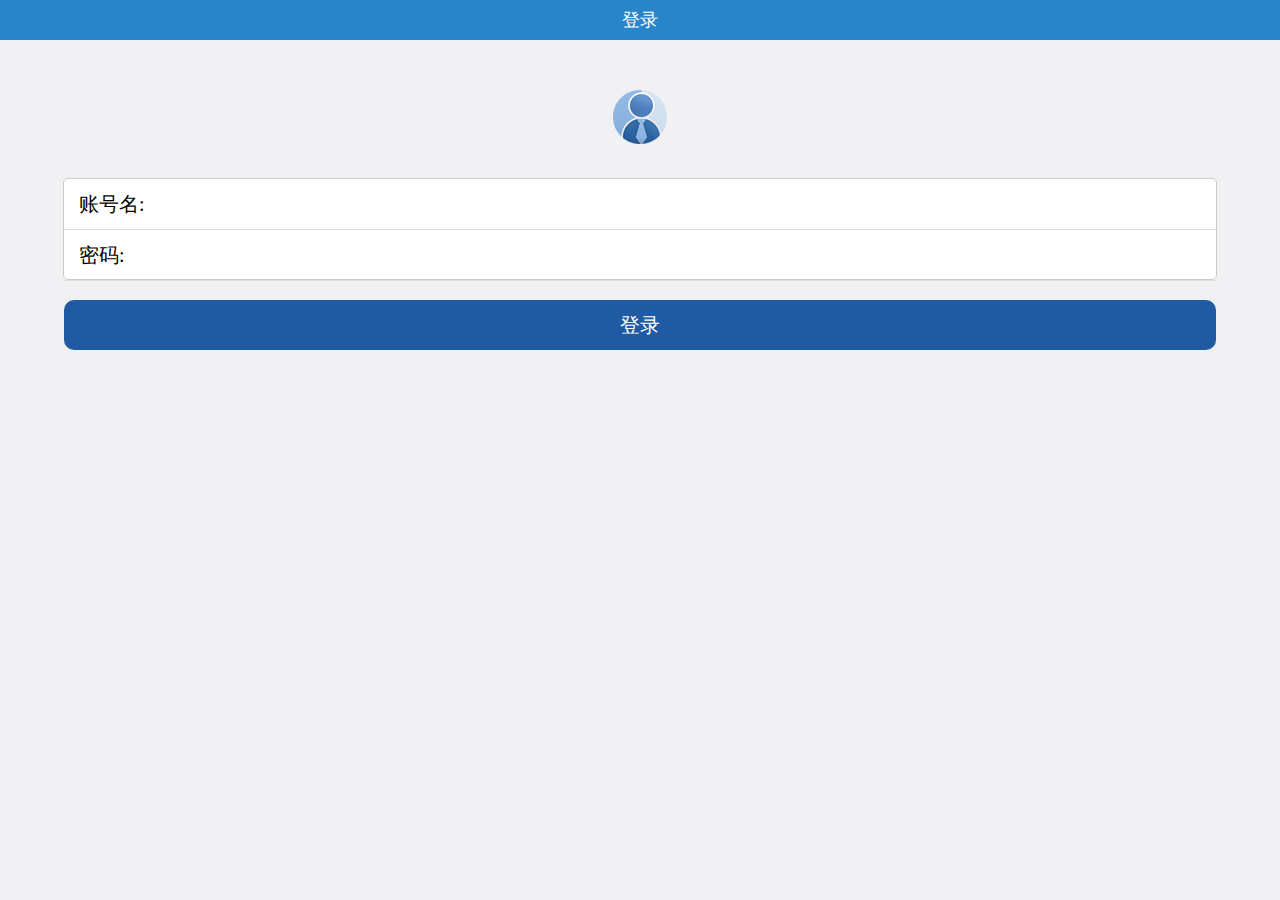
<file: index.html>
<!DOCTYPE html>
<html lang="en">
<head>
    <meta charset="UTF-8" name="viewport" content="width=device-width,initial-scale=1,user-scalable=no">
    <!--用来显示网头部的文字信息的标签-->
    <title>韩旭浩</title>
    <!--link标签用来链接外部资源的标签-->
    <link rel="short icon" href="Photo/icon.png">

    <link rel="stylesheet" href="ExternalStyle.css">

    <!--<script type="text/javascript" src="CommonClass.js"></script>-->

    <style>
        .L_second_div {
            text-align: center;
        }

        .L_head_img {
            margin-top: 50px;
        }

        .L_form_inner_div {
            width: 90%;
            margin: 0 auto;
            border: 1px solid #cccccc;
            border-radius: 5px;
            background: white;
            margin-top: 30px;
            height: 100px;

        }

        .L_form_inner_div div span {
            padding-left: 15px;
            font-size: 20px;
            line-height: 50px
        }

        .L_form_inner_div div {
            height: 50px;
            border-bottom: 1px solid #dddddd
        }

        .L_login_div {
            height: 50px;
            background: rgb(32, 90, 163);
            width: 90%;
            border-radius: 10px;
            margin: 20px auto;
            text-align: center
        }

        .L_login_btn {
            line-height: 50px;
            height: 50px;
            color: white;
            font-size: 20px;
            width: 100%
        }

        input {
            outline: medium;
            background-color: transparent;
            border: 0
        }

    </style>
</head>
<body style="background: rgb(241, 241, 244)">

<!--h5里面新增的语义化标签,它没有特殊的意义,仅是用来增强程序的可读性-->
<header class="SDS_header">
    <!--用来显示少量的文字信息-->
    <span>登录</span>
</header>


<div class="L_second_div">
    <img class="L_head_img" src="Photo/head.png" alt="">
</div>

<form action="">
    <div class="L_form_div">
        <div class="L_form_inner_div">
            <div>
                <span>账号名:</span>
                <input id="L_account" type="text" name="account"><br>
            </div>
            <div>
                <span>密码:</span>
                <input id="L_pwd" type="password" name="password"><br>
            </div>
        </div>
    </div>
    <div>
        <div class="L_login_div">
            <input class="L_login_btn" type="button" value="登录" id="btn">
        </div>
    </div>

</form>


<script>



    // 获取登录按钮
    //var btn = document.querySelector("#btn");

    // 注册点击事件
    //btn.onclick = function () {
        //var userName = document.querySelector("#L_account").value;
        //var psw= document.querySelector("#L_pwd").value;
       // if (userName=="123"&&psw=="123456"){
            //location.href="SmallDropService.html";
        //}
       // else{
        //  alert("请检查")
        //}
   // }
    var btn = document.querySelector("#btn");

    btn.onclick = function (){
        var userName = encodeURIComponent(document.querySelector("#L_account").value);
        var psw= encodeURIComponent(document.querySelector("#L_pwd").value);
        //第一步：创造一个请求对象
        var xhr=new XMLHttpRequest();
        //第二步：建立与服务器的连接
        xhr.open('post','https://mockapi.eolinker.com/2ZhGVxjacb39010e6753bd9c02ee803e6e3bfeab6e8007c/login');
        //设置头信息，告诉服务器让数据以表单的形式传递出去
        xhr.setRequestHeader("content-type","application/x-www-form-urlencoded");
        var par="username="+userName+"&pwd="+psw;
        //第三步：向服务器发送请求
        xhr.send(par);
        //第四步：接受服务器返回的数据
        xhr.onreadystatechange=function () {
            if(xhr.readyState===4 && xhr.status===200){
                var responseData=JSON.parse(xhr.responseText);

                var str=responseData.data;
                if(str=="登录成功"){
                    location.href="SmallDropService.html";

                }
                else{
                        alert(responseData.data);
                }
            }
        }

    }







</script>


</body>
</html>
</file>
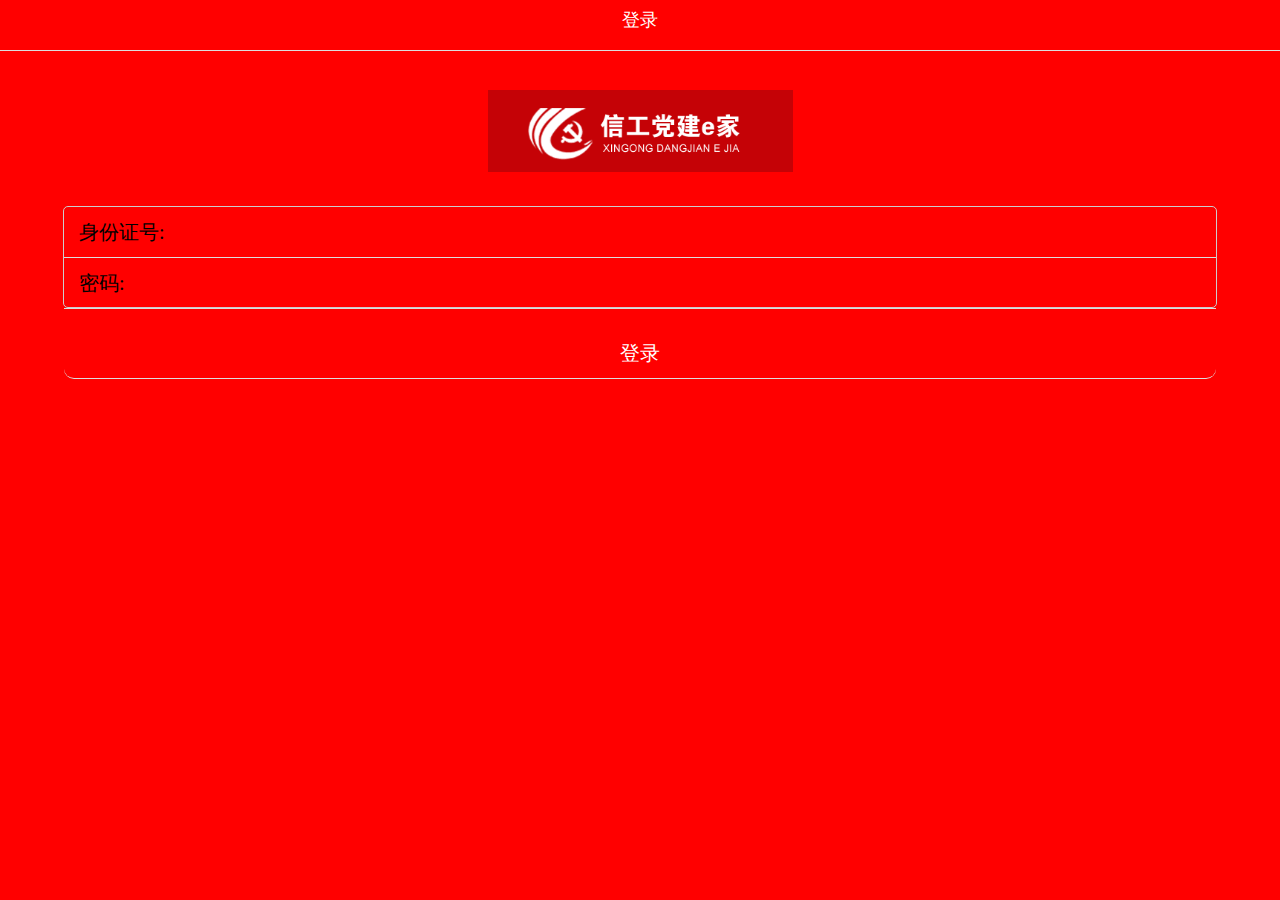
<file: abc.html>
<!DOCTYPE html>
<html lang="en">
<head>
    <meta charset="UTF-8" name="viewport" content="width=device-width, initial-scale=1.0, user-scalable=no">
    <title>韩旭浩</title>
    <!--link用来加载外部资源的标签-->
    <!--相对路径即项目中的路径、绝对路径即完整的路径-->
    <!--"shortcut icon"特指浏览器中地址栏左侧显示的图标，一般大小为16*16-->
    <link rel="shortcut icon" href="Photo/icon.png">
    <!--引入外部样式-->
    <link rel="stylesheet" href="ExternalStyle.css">
    <!--<script type="text/javascript" src="CommonClass.js"></script>-->

    <style>
        .L_second_div {
            text-align: center;
        }

        .L_head_img {
            margin-top: 50px;
        }

        .L_form_inner_div {
            width: 90%;
            margin: 0 auto;
            border: 1px solid #cccccc;
            border-radius: 5px;
            background: red;
            margin-top: 30px;
            height: 100px;

        }

        .L_form_inner_div div span {
            padding-left: 15px;
            font-size: 20px;
            line-height: 50px
        }

        .L_form_inner_div div {
            height: 50px;
            border-bottom: 1px solid #dddddd
        }

        .L_login_div {
            height: 50px;
            background: red;
            width: 90%;
            border-radius: 10px;
            margin: 20px auto;
            text-align: center;
            height: 50px;
            border-bottom: 1px solid #dddddd
        }

        .L_login_btn {
            line-height: 50px;
            height: 50px;
            color: white;
            font-size: 20px;
            width: 100%
        }

        input {
            outline: medium;
            background-color: transparent;
            border: 0
        }

        .SDS_header{
            background: red;
            height: 50px;
            border-bottom: 1px solid #dddddd
        }
        body{
            background: red;
        }

    </style>

</head>
<body>
<!--第一部分-->
<!--语义化标签,来增强代码的可读性-->
<header class="SDS_header">
    <span >登录</span>
</header>

<!--第二部分-->

<div class="L_second_div">
    <img class="L_head_img" src="Photo/a2.png" alt="">
</div>

<form action="">
    <div class="L_form_div">
        <div class="L_form_inner_div">
            <div>
                <span>身份证号:</span>
                <input id="L_account" type="text" name="account"><br>
            </div>
            <div>
                <span>密码:</span>
                <input id="L_pwd" type="text" name="password"><br>
            </div>
        </div>
    </div>
    <div>
        <div class="L_login_div">
            <input class="L_login_btn" type="button" value="登录" id="btn">
        </div>
    </div>

</form>




</body>
</html>
</file>
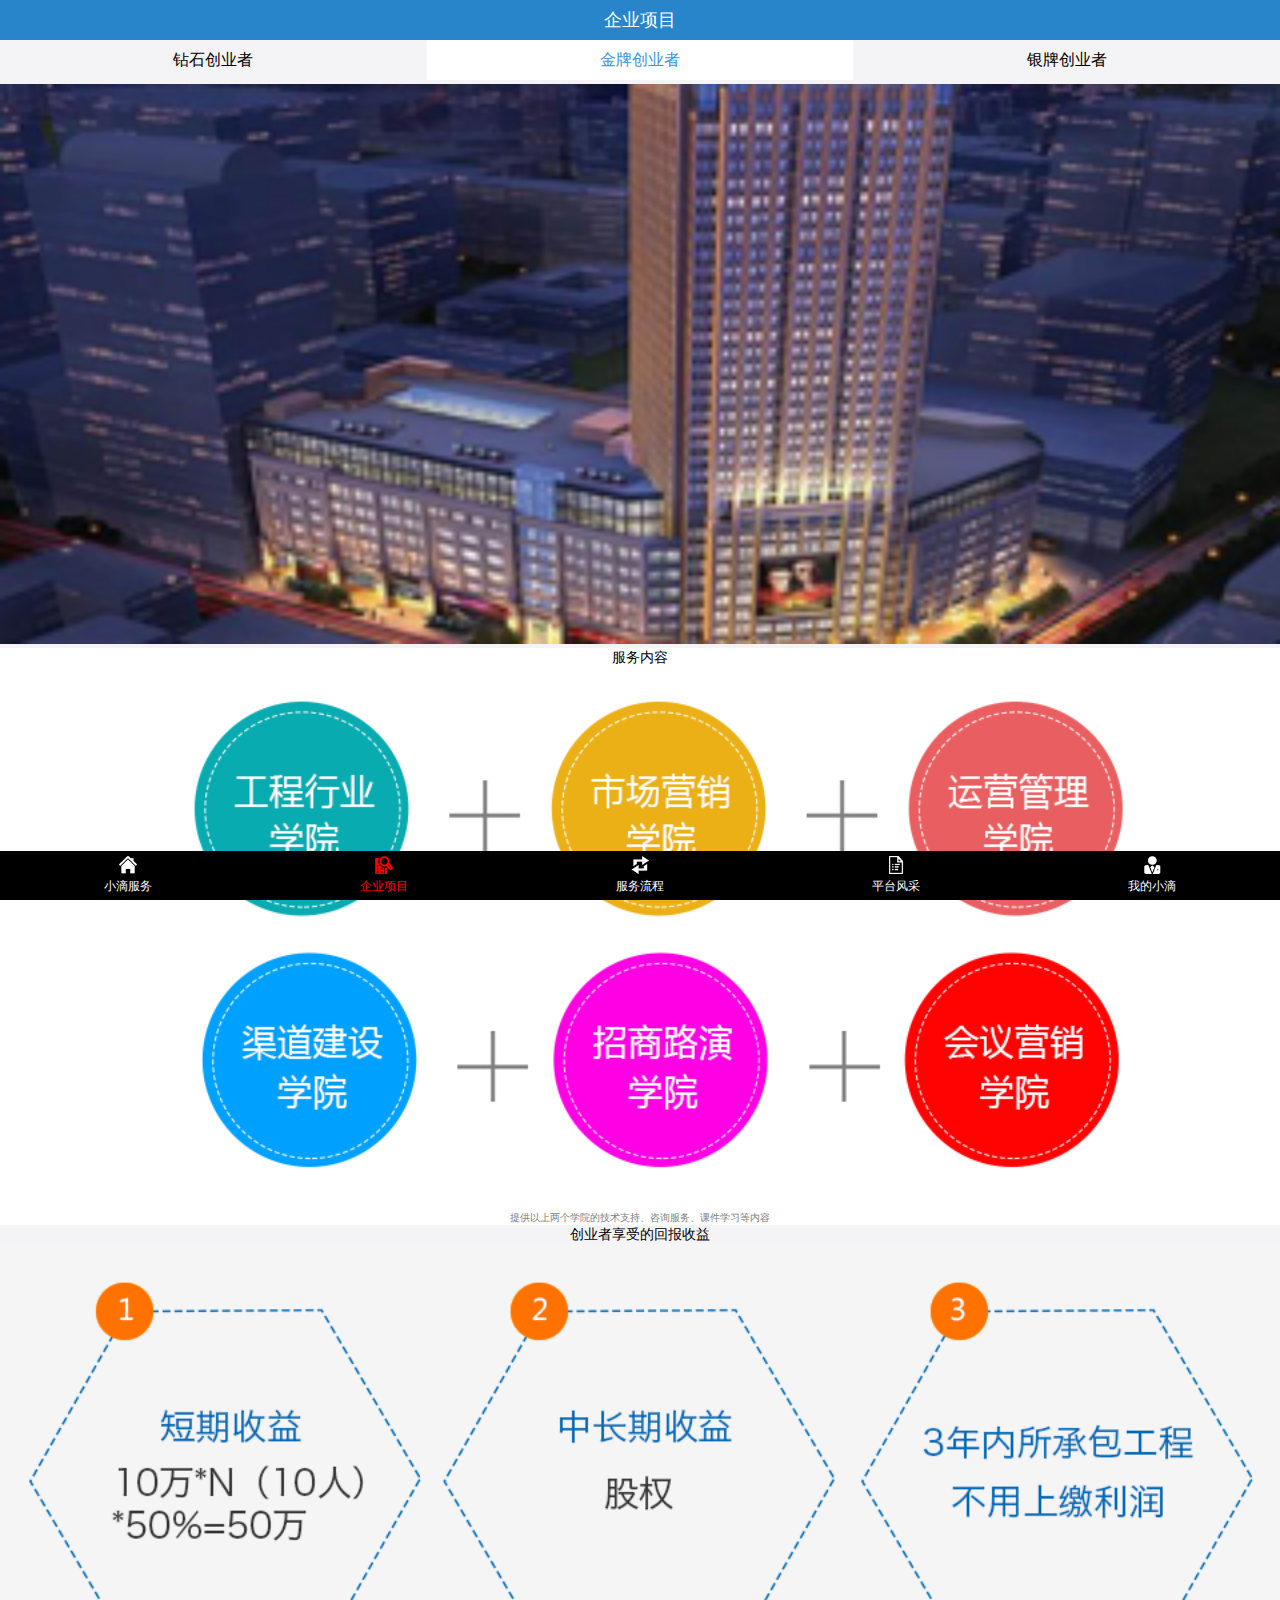
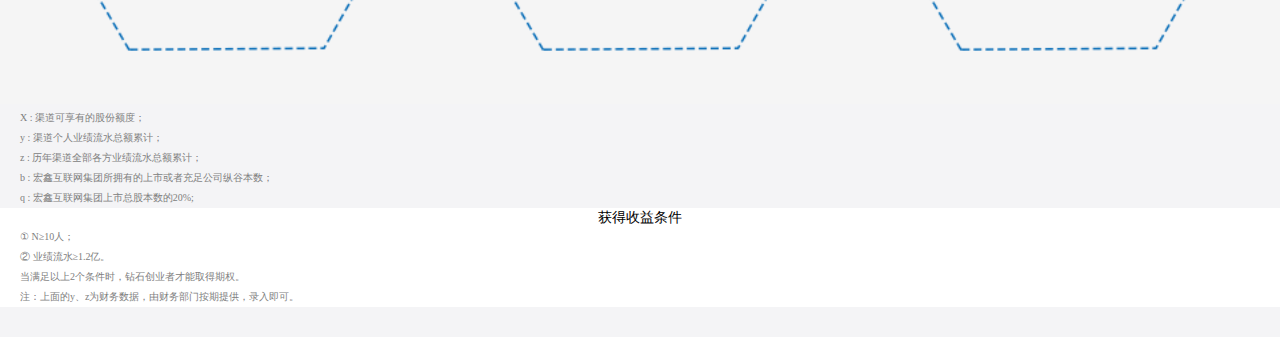
<file: BusinessProjectGold.html>
<!DOCTYPE html>
<html lang="en">
<head>
    <meta charset="UTF-8" name="viewport" content="width=device-width,initial-scale=1,user-scalable=no">
    <!--用来显示网头部的文字信息的标签-->
    <title>trying</title>
    <!--link标签用来链接外部资源的标签-->
    <link rel="short icon" href="Photo/icon.png">

    <link rel="stylesheet" href="ExternalStyle.css">

</head>
<body>

<!--h5里面新增的语义化标签,它没有特殊的意义,仅是用来增强程序的可读性-->
<header class="SDS_header">
    <span>企业项目</span>
</header>

<section class="BP_first_section">
    <a href="EnterpriseProject.html"> <span>钻石创业者</span> </a>
    <a style="background: white" href=""> <span style="color: rgb(63, 149, 211);">金牌创业者</span> </a>
    <a href="BusinessProjectSliver.html"> <span>银牌创业者</span> </a>
</section>

<section class="SDS_second_section">
    <img style="padding-top: 44px" src="Photo/banner21.png" alt="">
</section>

<div class="BP_external_div">
    <span class="BP_span">服务内容</span>
    <img class="BP_img" src="Photo/30w_1.png" alt="">
    <p class="BP_first_p">提供以上两个学院的技术支持、咨询服务、课件学习等内容</p>
</div>

<div class="BP_external_div_sec">
    <span class="BP_span">创业者享受的回报收益</span>
    <img class="BP_img" src="Photo/30w_2.png" alt="">
    <div class="BP_inner_div">
        <p>X : 渠道可享有的股份额度；</p>
        <p>y : 渠道个人业绩流水总额累计；</p>
        <p>z : 历年渠道全部各方业绩流水总额累计；</p>
        <p>b : 宏鑫互联网集团所拥有的上市或者充足公司纵谷本数；</p>
        <p>q : 宏鑫互联网集团上市总股本数的20%;</p>
    </div>
</div>

<div class="BP_external_div">
    <span class="BP_span">获得收益条件</span>
    <div class="BP_inner_div">
        <p>① N≥10人；</p>
        <p>② 业绩流水≥1.2亿。</p>
        <p>当满足以上2个条件时，钻石创业者才能取得期权。</p>
        <p>注：上面的y、z为财务数据，由财务部门按期提供，录入即可。</p>
    </div>
</div>


<!--h5里面新增的语义化标签,它没有特殊的意义,仅是用来增强程序的可读性-->
<footer>
    <a href="SmallDropService.html"> <img src="Photo/nav10.png" alt=""> <span>小滴服务</span> </a>
    <a href=""> <img src="Photo/nav21.png" alt=""> <span style="color: red">企业项目</span> </a>
    <a href="ServiceProcess.html"> <img src="Photo/nav30.png" alt=""> <span>服务流程</span> </a>
    <a href="PlatformStyle.html"> <img src="Photo/nav40.png" alt=""> <span>平台风采</span> </a>
    <a href="MySmallDrop.html"> <img src="Photo/nav50.png" alt=""> <span>我的小滴</span> </a>
</footer>

</body>
</html>
</file>
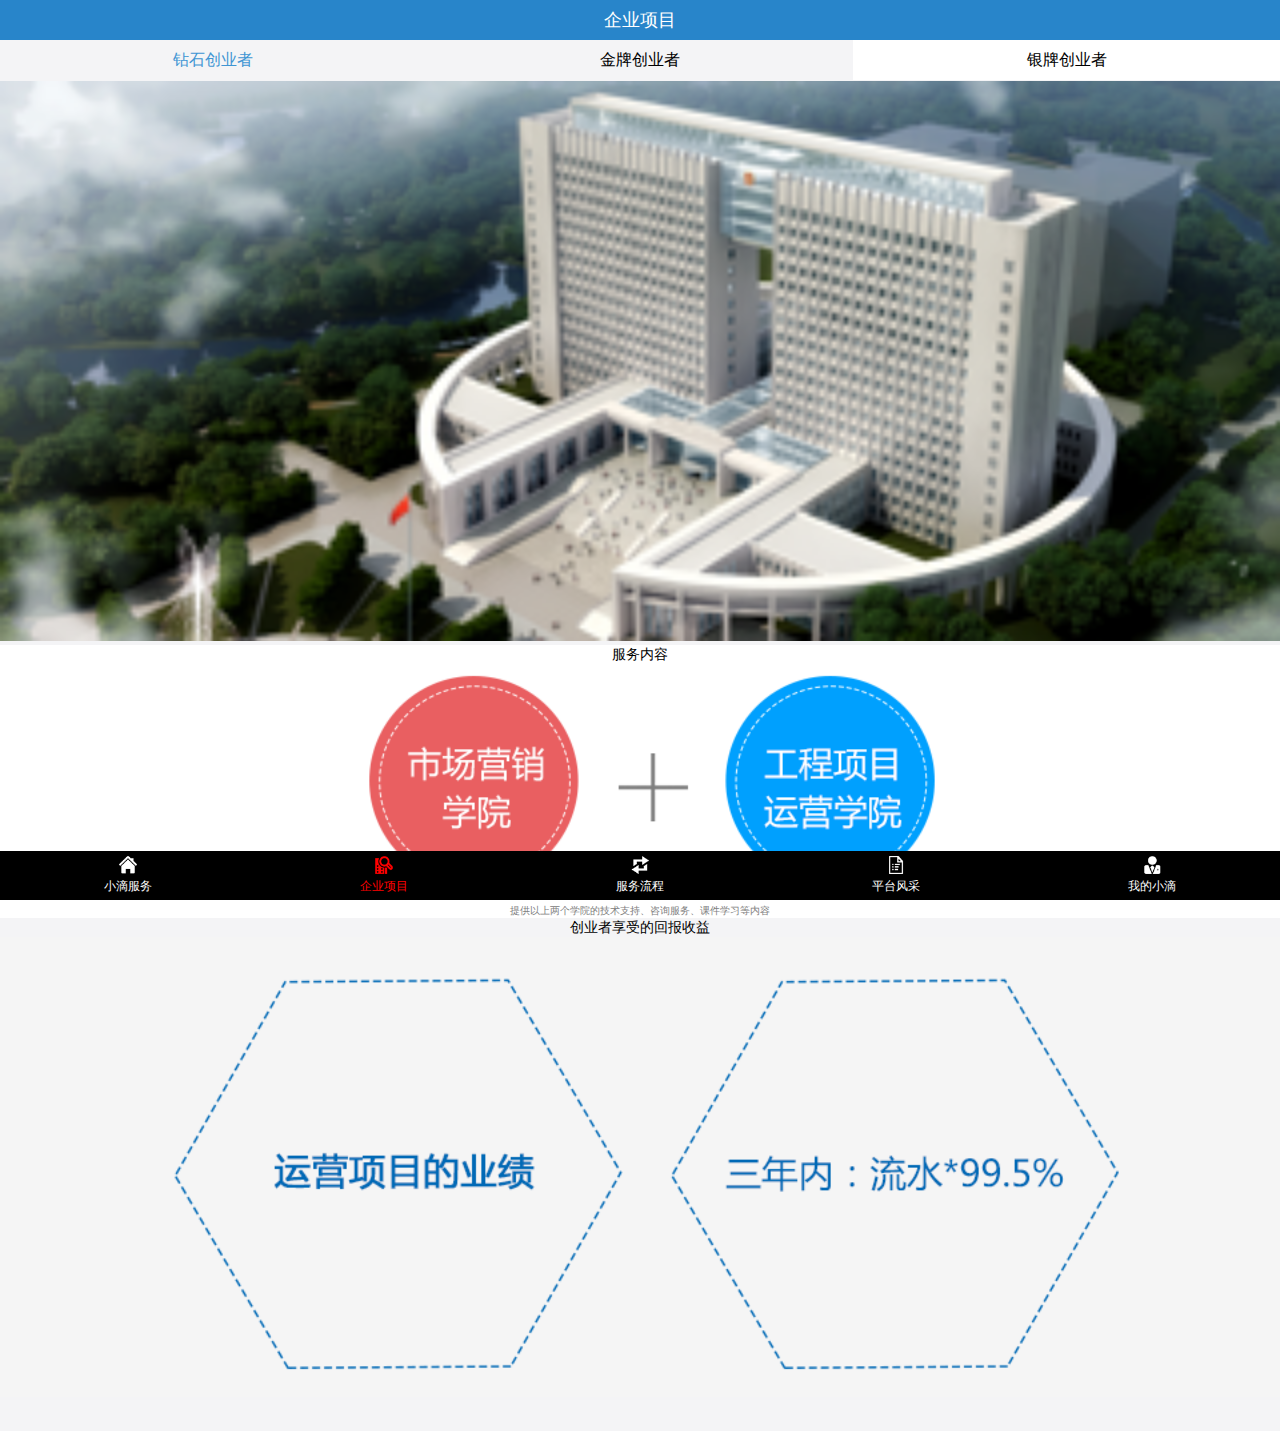
<file: BusinessProjectSliver.html>
<!DOCTYPE html>
<html lang="en">
<head>
    <meta charset="UTF-8" name="viewport" content="width=device-width,initial-scale=1,user-scalable=no">
    <!--用来显示网头部的文字信息的标签-->
    <title>trying</title>
    <!--link标签用来链接外部资源的标签-->
    <link rel="short icon" href="Photo/icon.png">

    <link rel="stylesheet" href="ExternalStyle.css">

</head>
<body>

<!--h5里面新增的语义化标签,它没有特殊的意义,仅是用来增强程序的可读性-->
<header class="SDS_header">
    <span>企业项目</span>
</header>

<section class="BP_first_section">
    <a href="EnterpriseProject.html"> <span style="color: rgb(63, 149, 211);">钻石创业者</span> </a>
    <a href="BusinessProjectGold.html"> <span>金牌创业者</span> </a>
    <a style="background: white" href=""> <span>银牌创业者</span> </a>
</section>

<section class="SDS_second_section">
    <img style="padding-top: 41px" src="Photo/banner2.png" alt="">
</section>

<div class="BP_external_div">
    <span class="BP_span">服务内容</span>
    <img class="BP_img" src="Photo/10w_1.png" alt="">
    <p class="BP_first_p">提供以上两个学院的技术支持、咨询服务、课件学习等内容</p>
</div>

<div class="BP_external_div_sec">
    <span class="BP_span">创业者享受的回报收益</span>
    <img class="BP_img" src="Photo/10w_2.png" alt="">
</div>




<!--h5里面新增的语义化标签,它没有特殊的意义,仅是用来增强程序的可读性-->
<footer>
    <a href="SmallDropService.html"> <img src="Photo/nav10.png" alt=""> <span>小滴服务</span> </a>
    <a href=""> <img src="Photo/nav21.png" alt=""> <span style="color: red">企业项目</span> </a>
    <a href="ServiceProcess.html"> <img src="Photo/nav30.png" alt=""> <span>服务流程</span> </a>
    <a href="PlatformStyle.html"> <img src="Photo/nav40.png" alt=""> <span>平台风采</span> </a>
    <a href="MySmallDrop.html"> <img src="Photo/nav50.png" alt=""> <span>我的小滴</span> </a>
</footer>

</body>
<html>
</file>
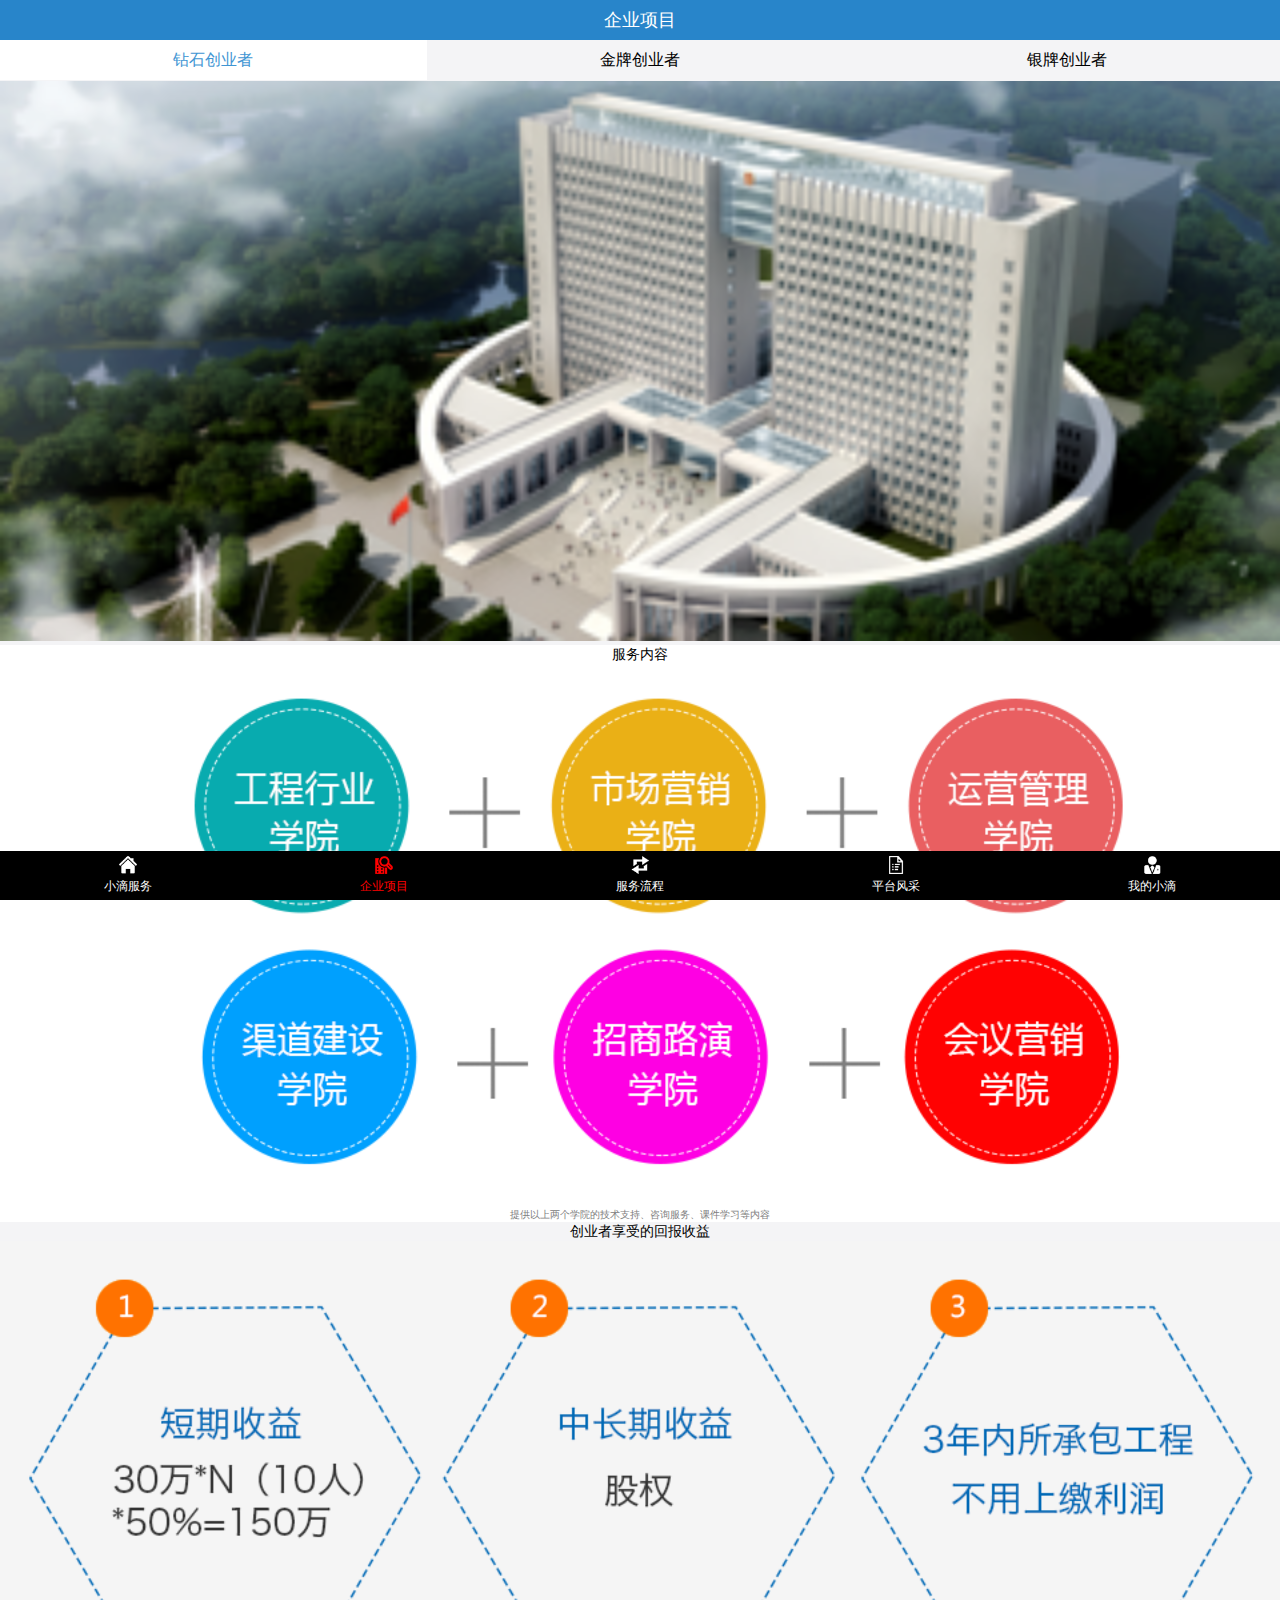
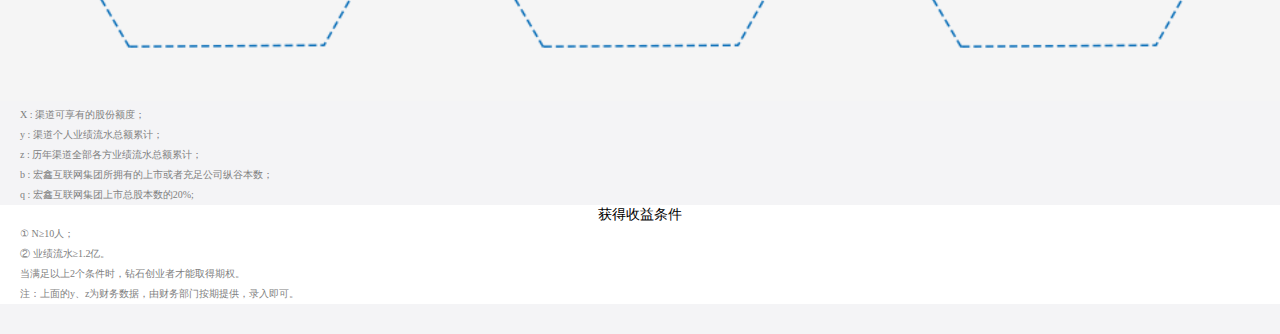
<file: EnterpriseProject.html>
<!DOCTYPE html>
<html lang="en">
<head>
    <meta charset="UTF-8" name="viewport" content="width=device-width, initial-scale=1.0, user-scalable=no">
    <title>trying</title>
    <!--link用来加载外部资源的标签-->
    <!--相对路径即项目中的路径、绝对路径即完整的路径-->
    <!--"shortcut icon"特指浏览器中地址栏左侧显示的图标，一般大小为16*16-->
    <link rel="shortcut icon" href="Photo/icon.png">
    <!--引入外部样式-->
    <link rel="stylesheet" href="ExternalStyle.css">
</head>
<body>
<!--第一部分-->
<!--语义化标签,来增强代码的可读性-->
<header class="SDS_header">
    <span>企业项目</span>
</header>

<!--第二、三部分-->
<section class="BP_first_section">
    <a style="background: white" href=""> <span style="color: rgb(63, 149, 211);">钻石创业者</span> </a>
    <a href="BusinessProjectGold.html"> <span>金牌创业者</span> </a>
    <a href="BusinessProjectSliver.html"> <span>银牌创业者</span> </a>
</section>

<section class="SDS_second_section">
    <img style="padding-top: 41px" src="Photo/banner2.png" alt="">
</section>

<div class="BP_external_div">
    <span class="BP_span">服务内容</span>
    <img class="BP_img" src="Photo/50w_1.png" alt="">
    <p class="BP_first_p">提供以上两个学院的技术支持、咨询服务、课件学习等内容</p>
</div>

<div class="BP_external_div_sec">
    <span class="BP_span">创业者享受的回报收益</span>
    <img class="BP_img" src="Photo/50w_2.png" alt="">
    <div class="BP_inner_div">
        <p>X : 渠道可享有的股份额度；</p>
        <p>y : 渠道个人业绩流水总额累计；</p>
        <p>z : 历年渠道全部各方业绩流水总额累计；</p>
        <p>b : 宏鑫互联网集团所拥有的上市或者充足公司纵谷本数；</p>
        <p>q : 宏鑫互联网集团上市总股本数的20%;</p>
    </div>
</div>

<div class="BP_external_div">
    <span class="BP_span">获得收益条件</span>
    <div class="BP_inner_div">
        <p>① N≥10人；</p>
        <p>② 业绩流水≥1.2亿。</p>
        <p>当满足以上2个条件时，钻石创业者才能取得期权。</p>
        <p>注：上面的y、z为财务数据，由财务部门按期提供，录入即可。</p>
    </div>
</div>

<!--第四部分-->
<footer>
    <a href="SmallDropService.html">
        <img src="Photo/nav10.png" alt="">
        <span >小滴服务</span>
    </a>
    <a href="">
        <img src="Photo/nav21.png" alt="">
        <span style="color: red">企业项目</span>
    </a>
    <a href="ServiceProcess.html">
        <img src="Photo/nav30.png" alt="">
        <span>服务流程</span>
    </a>
    <a href="PlatformStyle.html">
        <img src="Photo/nav40.png" alt="">
        <span>平台风采</span>
    </a>
    <a href="MySmallDrop.html">
        <img src="Photo/nav50.png" alt="">
        <span>我的小滴</span>
    </a>
</footer>



</body>
</html>
</file>
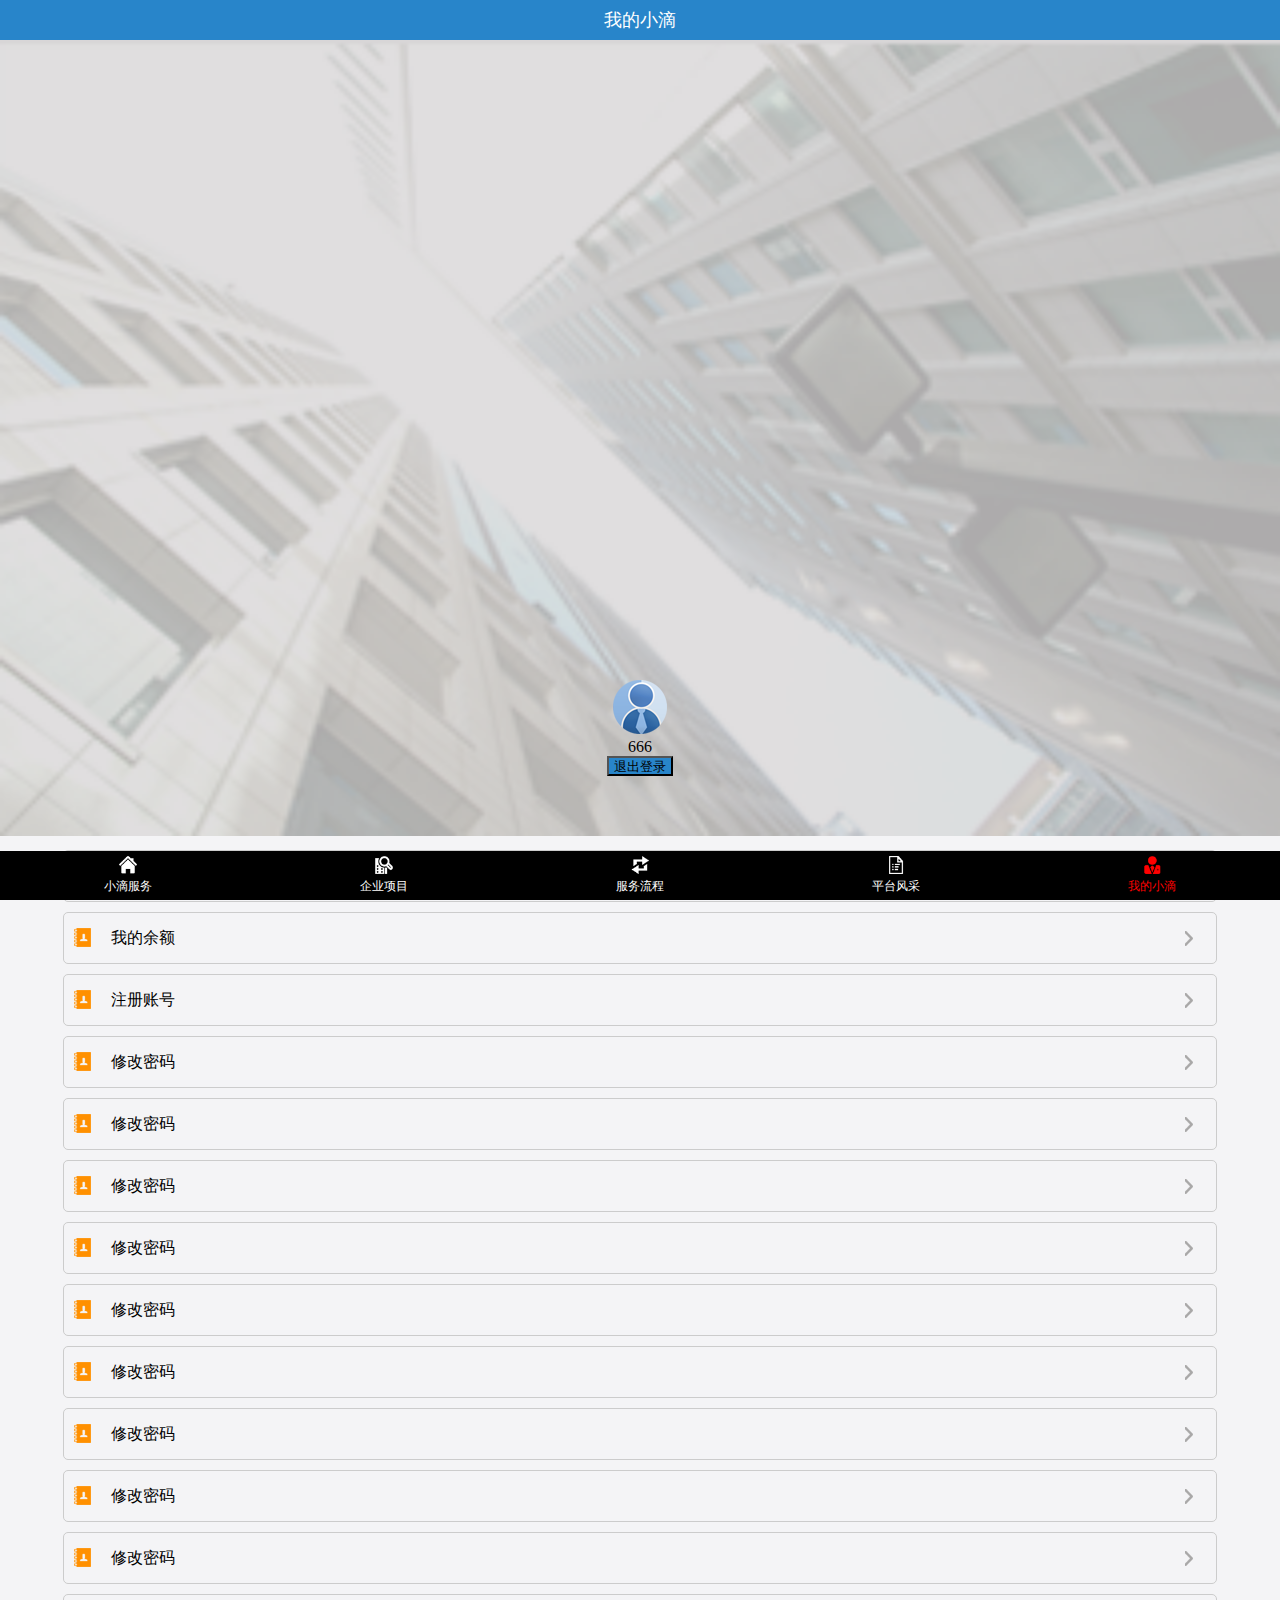
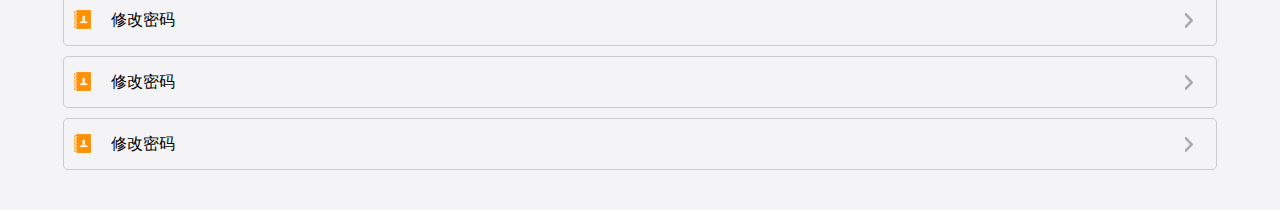
<file: MySmallDrop.html>
<!DOCTYPE html>
<html lang="en">
<head>
<meta charset="UTF-8" name="viewport" content="width=device-width, initial-scale=1.0, user-scalable=no">
<title>trying</title>
<!--link用来加载外部资源的标签-->
<!--相对路径即项目中的路径、绝对路径即完整的路径-->
<!--"shortcut icon"特指浏览器中地址栏左侧显示的图标，一般大小为16*16-->
<link rel="shortcut icon" href="Photo/icon.png">
<!--引入外部样式-->
<link rel="stylesheet" href="ExternalStyle.css">
    <style>
        .MSD_bg_img{
            width: 100%;
        }
        /*把外层div作为一个参照物，即position: relative*/
        .MSD_external_div{
            position: relative;
        }
        .MSD_inner_div{
            left:50% ;
            right: 50%;
            margin-left: -33px;
            margin-top: -160px;

            position:absolute ;
            width: 66px;
            height: 120px;

            text-align: center;
        }
        button{
            background: rgb(40,133,202);
            width: 66px;
            height: 20px;
        }
        .MSD_a_div{
            border: 1px solid #cccccc;
            width: 90%;
            height: 50px;
            margin: 10px auto;
            border-radius: 5px;
            line-height: 50px;
        }

        .MSD_left_img{
            float: left;
            margin-left: 10px;
            margin-top: 15px;
            margin-right: 20px;
        }
        .MSD_right_img{
            float:right;
            margin-left: 10px;
            margin-top: 18px;
            margin-right: 20px;
        }


    </style>
</head>

<body>
<!--第一部分-->
<!--语义化标签,来增强代码的可读性-->
<header class="SDS_header">
    <span>我的小滴</span>
</header>

<!--第二部分-->
<div class="MSD_external_div">
    <img class="MSD_bg_img" src="Photo/banner5.png" alt="加载失败，请检查">
    <div class="MSD_inner_div">
        <img class="MSD_head_img" src="Photo/head.png" alt="">
        <span>666</span>
        <button id="MD_btn">退出登录</button>

        <script>
            var btn = document.querySelector("#MD_btn");
            btn.onclick = function(){
                window.localStorage.removeItem("userName");
                location.href = "index.html";
            }
        </script>
    </div>
</div>

<!--第三部分-->
<div class="MSD_a_div">
    <img class="MSD_left_img" src="Photo/gr_1.png" alt="">
    <span>我的客户</span>
    <img class="MSD_right_img" src="Photo/jt.png" alt="">
</div>

<div class="MSD_a_div">
    <img class="MSD_left_img" src="Photo/gr_1.png" alt="">
    <span>我的余额</span>
    <img class="MSD_right_img" src="Photo/jt.png" alt="">
</div>

<div class="MSD_a_div">
    <img class="MSD_left_img" src="Photo/gr_1.png" alt="">
    <span>注册账号</span>
    <img class="MSD_right_img" src="Photo/jt.png" alt="">
</div>

<div class="MSD_a_div">
    <img class="MSD_left_img" src="Photo/gr_1.png" alt="">
    <span>修改密码</span>
    <img class="MSD_right_img" src="Photo/jt.png" alt="">
</div>

<div class="MSD_a_div">
    <img class="MSD_left_img" src="Photo/gr_1.png" alt="">
    <span>修改密码</span>
    <img class="MSD_right_img" src="Photo/jt.png" alt="">
</div>
<div class="MSD_a_div">
    <img class="MSD_left_img" src="Photo/gr_1.png" alt="">
    <span>修改密码</span>
    <img class="MSD_right_img" src="Photo/jt.png" alt="">
</div>
<div class="MSD_a_div">
    <img class="MSD_left_img" src="Photo/gr_1.png" alt="">
    <span>修改密码</span>
    <img class="MSD_right_img" src="Photo/jt.png" alt="">
</div>
<div class="MSD_a_div">
    <img class="MSD_left_img" src="Photo/gr_1.png" alt="">
    <span>修改密码</span>
    <img class="MSD_right_img" src="Photo/jt.png" alt="">
</div>
<div class="MSD_a_div">
    <img class="MSD_left_img" src="Photo/gr_1.png" alt="">
    <span>修改密码</span>
    <img class="MSD_right_img" src="Photo/jt.png" alt="">
</div>
<div class="MSD_a_div">
    <img class="MSD_left_img" src="Photo/gr_1.png" alt="">
    <span>修改密码</span>
    <img class="MSD_right_img" src="Photo/jt.png" alt="">
</div>
<div class="MSD_a_div">
    <img class="MSD_left_img" src="Photo/gr_1.png" alt="">
    <span>修改密码</span>
    <img class="MSD_right_img" src="Photo/jt.png" alt="">
</div>
<div class="MSD_a_div">
    <img class="MSD_left_img" src="Photo/gr_1.png" alt="">
    <span>修改密码</span>
    <img class="MSD_right_img" src="Photo/jt.png" alt="">
</div>
<div class="MSD_a_div">
    <img class="MSD_left_img" src="Photo/gr_1.png" alt="">
    <span>修改密码</span>
    <img class="MSD_right_img" src="Photo/jt.png" alt="">
</div>
<div class="MSD_a_div">
    <img class="MSD_left_img" src="Photo/gr_1.png" alt="">
    <span>修改密码</span>
    <img class="MSD_right_img" src="Photo/jt.png" alt="">
</div>
<div class="MSD_a_div">
    <img class="MSD_left_img" src="Photo/gr_1.png" alt="">
    <span>修改密码</span>
    <img class="MSD_right_img" src="Photo/jt.png" alt="">
</div>
<!--第四部分-->
<footer>
    <a href="SmallDropService.html">
        <img src="Photo/nav10.png" alt="">
        <span >小滴服务</span>
    </a>
    <a href="EnterpriseProject.html">
        <img src="Photo/nav20.png" alt="">
        <span>企业项目</span>
    </a>
    <a href="ServiceProcess.html">
        <img src="Photo/nav30.png" alt="">
        <span>服务流程</span>
    </a>
    <a href="PlatformStyle.html">
        <img src="Photo/nav40.png" alt="">
        <span >平台风采</span>
    </a>
    <a href="">
        <img src="Photo/nav51.png" alt="">
        <span style="color: red">我的小滴</span>
    </a>
</footer>





</body>
</html>
</file>
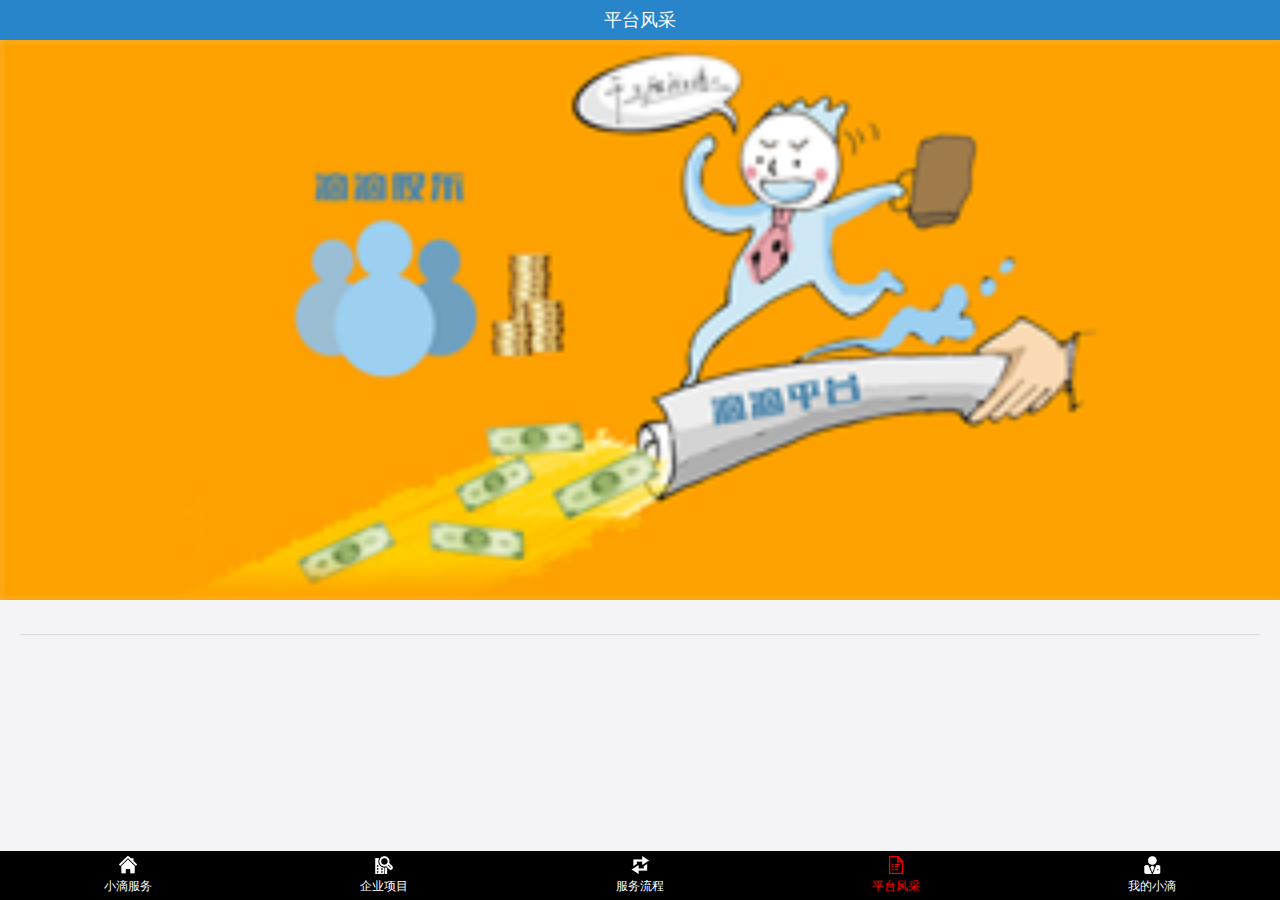
<file: PlatformStyle.html>
<!DOCTYPE html>
<html lang="en">
<head>
    <meta charset="UTF-8" name="viewport" content="width=device-width, initial-scale=1.0, user-scalable=no">
    <title>trying</title>
    <!--link用来加载外部资源的标签-->
    <!--相对路径即项目中的路径、绝对路径即完整的路径-->
    <!--"shortcut icon"特指浏览器中地址栏左侧显示的图标，一般大小为16*16-->
    <link rel="shortcut icon" href="Photo/icon.png">
    <!--引入外部样式-->
    <link rel="stylesheet" href="ExternalStyle.css">
    <style>
        article {
            margin: 20px;
        }

        h3 {
            color: red;
            font-size: 18px;
            padding-bottom: 10px;
            border-bottom: 1px solid #dddddd;
        }

        h4 {
            font-size: 14px;
        }

        article p {
            text-indent: 2em;
            line-height: 2em;
            font-size: 12px;
        }
    </style>
</head>
<body>
<!--第一部分-->
<!--语义化标签,来增强代码的可读性-->
<header class="SDS_header">
    <span>平台风采</span>
</header>

<!--第二部分-->
<!--alt供图像无法显示时采用的备用文本-->
<section class="SDS_second_section">
    <img src="Photo/banner4.png" alt="无法显示，请检查...">
</section>

<!--第三部分-->
<!--h1到h6字体由大到小,是段落-->
<article>
    <h3 id="title"></h3>
    <h4 id="subTitle"></h4>
    <p id="info"></p>
    <script>
        //第一步：创造一个请求对象
        var xhr=new XMLHttpRequest();
        //第二步：建立与服务器的连接
        xhr.open('get','https://mockapi.eolinker.com/2ZhGVxjacb39010e6753bd9c02ee803e6e3bfeab6e8007c/aboutus');
        //设置头信息，告诉服务器让数据以表单的形式传递出去
        xhr.setRequestHeader("content-type","application/x-www-form-urlencoded");

        //第三步：向服务器发送请求
        xhr.send();
        //第四步：接受服务器返回的数据
        xhr.onreadystatechange=function () {
            if(xhr.readyState==4 && xhr.status==200){
                var responseData=JSON.parse(xhr.responseText);

                var obj=responseData.data;
                var h3=document.getElementById("title");
                var h4=document.getElementById("subTitle");
                var p=document.getElementById("info");
                h3.innerHTML=obj.title;
                h4.innerHTML=obj.subTitle;
                p.innerHTML=obj.info;
            }
        }

    </script>

</article>

<!--第四部分-->
<footer>
    <a href="SmallDropService.html">
        <img src="Photo/nav10.png" alt="">
        <span >小滴服务</span>
    </a>
    <a href="EnterpriseProject.html">
        <img src="Photo/nav20.png" alt="">
        <span>企业项目</span>
    </a>
    <a href="ServiceProcess.html">
        <img src="Photo/nav30.png" alt="">
        <span>服务流程</span>
    </a>
    <a href="">
        <img src="Photo/nav41.png" alt="">
        <span style="color: red">平台风采</span>
    </a>
    <a href="MySmallDrop.html">
        <img src="Photo/nav50.png" alt="">
        <span>我的小滴</span>
    </a>
</footer>
</body>
</html>
</file>
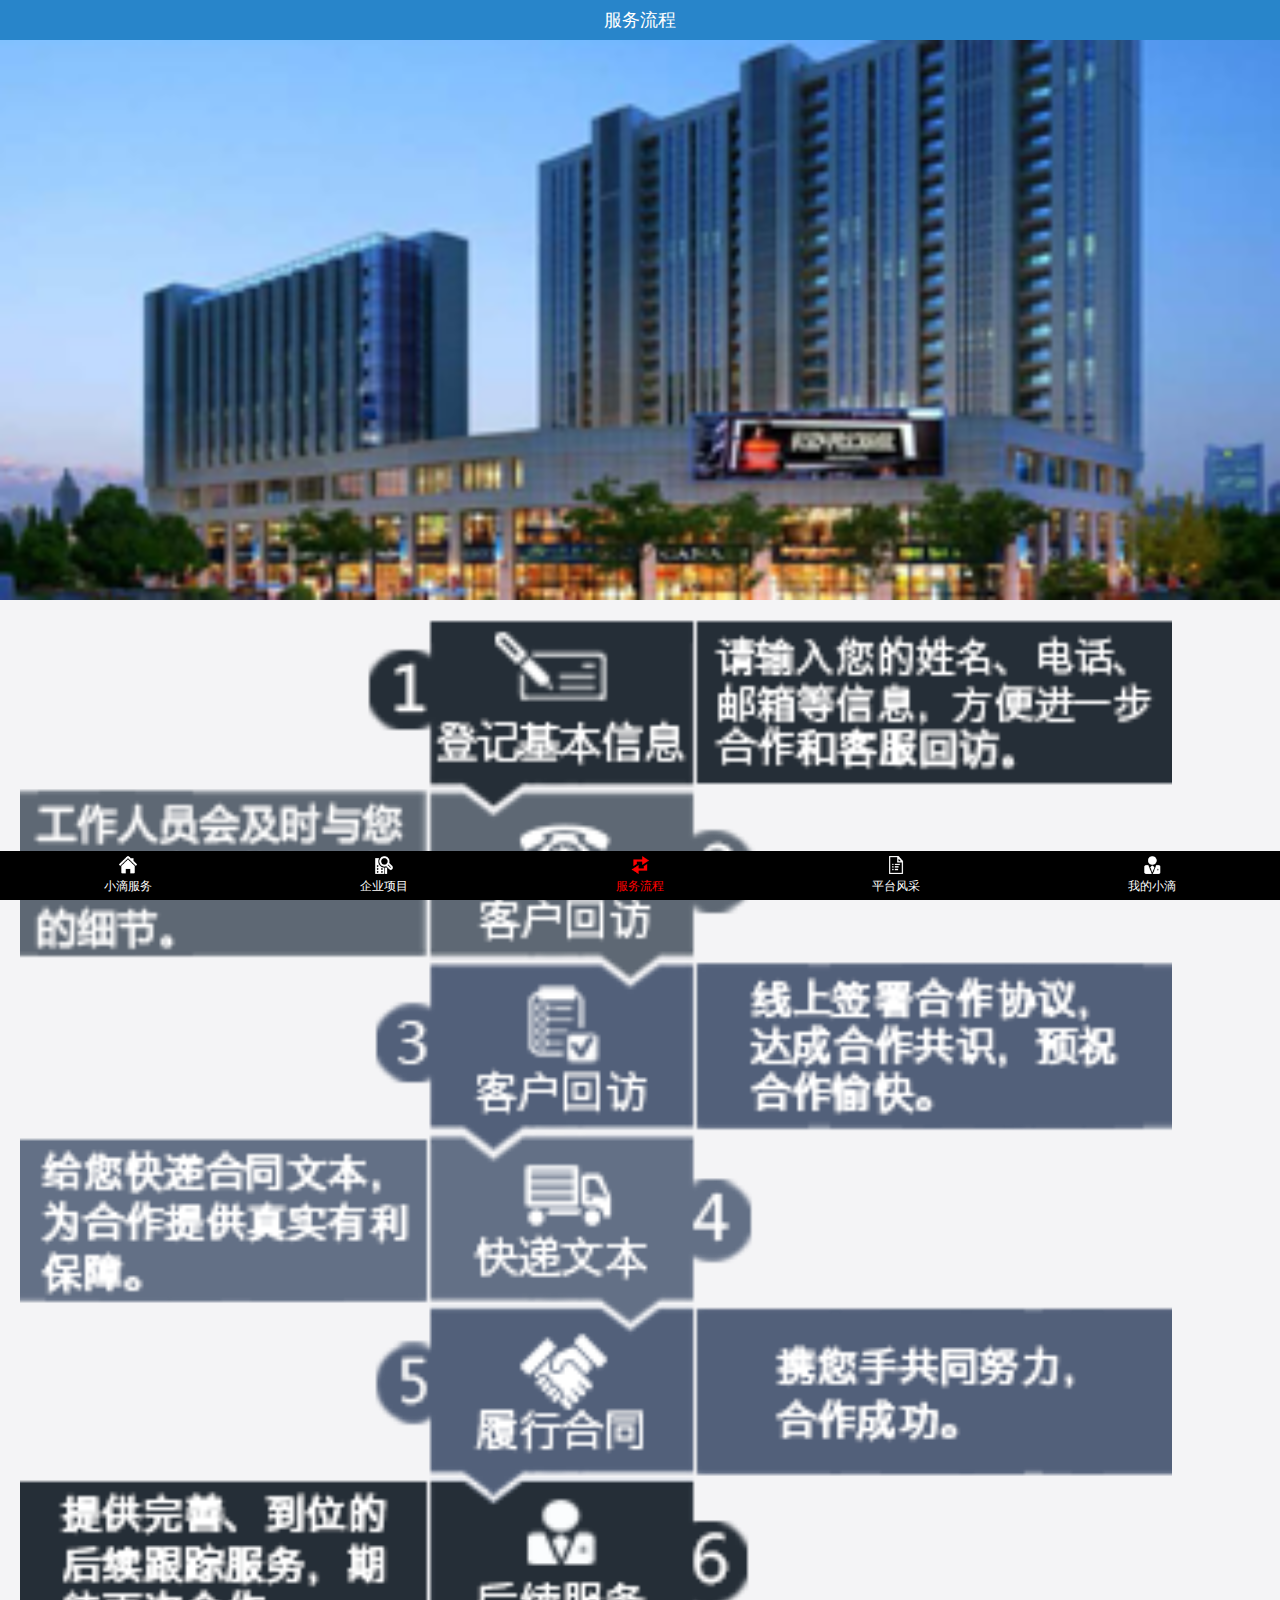
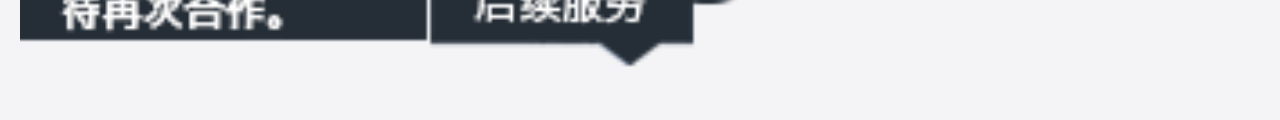
<file: ServiceProcess.html>
<!DOCTYPE html>
<html lang="en">
<head>
    <meta charset="UTF-8" name="viewport" content="width=device-width, initial-scale=1.0, user-scalable=no">
    <title>trying</title>
    <!--link用来加载外部资源的标签-->
    <!--相对路径即项目中的路径、绝对路径即完整的路径-->
    <!--"shortcut icon"特指浏览器中地址栏左侧显示的图标，一般大小为16*16-->
    <link rel="shortcut icon" href="Photo/icon.png">
    <!--引入外部样式-->
    <link rel="stylesheet" href="ExternalStyle.css">
</head>
<body>
<!--第一部分-->
<!--语义化标签,来增强代码的可读性-->
<header class="SDS_header">
    <span>服务流程</span>
</header>

<!--第二部分-->
<!--alt供图像无法显示时采用的备用文本-->
<section class="SDS_second_section">
    <img src="Photo/banner3.png" alt="无法显示，请检查...">
</section>

<!--第三部分-->
<section>
    <img style="margin: 10px 20px; width: 90%" src="Photo/process.png" alt="">
</section>

<!--第四部分-->
<footer>
    <a href="SmallDropService.html">
        <img src="Photo/nav10.png" alt="">
        <span >小滴服务</span>
    </a>
    <a href="EnterpriseProject.html">
        <img src="Photo/nav20.png" alt="">
        <span>企业项目</span>
    </a>
    <a href="ServiceProcess.html">
        <img src="Photo/nav31.png" alt="">
        <span style="color: red">服务流程</span>
    </a>
    <a href="PlatformStyle.html">
        <img src="Photo/nav40.png" alt="">
        <span>平台风采</span>
    </a>
    <a href="MySmallDrop.html">
        <img src="Photo/nav50.png" alt="">
        <span>我的小滴</span>
    </a>
</footer>
</body>
</html>
</file>
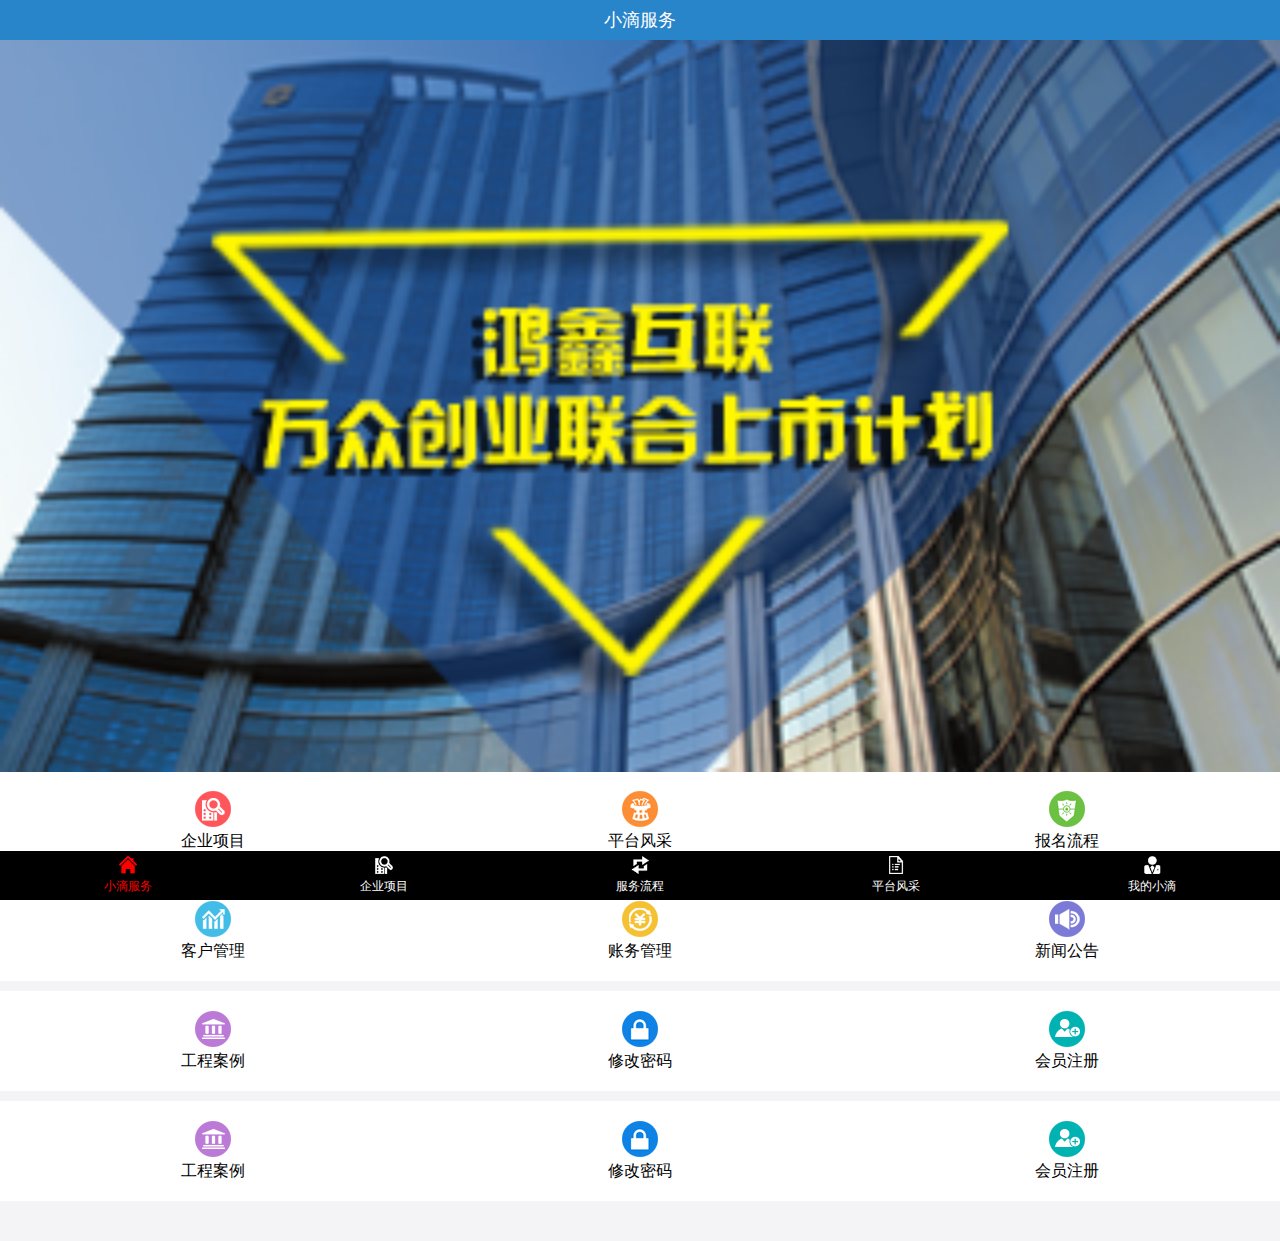
<file: SmallDropService.html>
<!DOCTYPE html>
<!--html中标签的注释方式-->
<!--标签：双标签、单标签-->
         <!--行内标签比如span只能让字在图片的右边、块级标签如img独立成行-->
<!--属性：-->
<html lang="en">
<head>
    <meta charset="UTF-8" name="viewport" content="width=device-width, initial-scale=1.0, user-scalable=no">
    <title>trying</title>
    <!--link用来加载外部资源的标签-->
    <!--相对路径即项目中的路径、绝对路径即完整的路径-->
    <!--"shortcut icon"特指浏览器中地址栏左侧显示的图标，一般大小为16*16-->
    <link rel="shortcut icon" href="Photo/icon.png">
    <!--引入外部样式-->
    <link rel="stylesheet" href="ExternalStyle.css">
    <!--style标签内部样式-->
    <style>
        /*成行标签写法display:table*/
        /*成列标签写法display:table-cell*/
        ul{
            display: table;
            width: 100%;
            background: white;
            height: 100px;
            margin-bottom: 10px;
        }
        li{
            display: table-cell;
            width: 33.3%;
            /*水平居中，竖直居中*/
            text-align: center;
            vertical-align: middle;

        }
        .SDS_second_section img{
            margin-bottom: -5px;
        }
        ul li span{
            display: block;
            /*即把span转化为块级标签block*/
        }



    </style>

</head>
<body>

<!--第一部分-->
<!--语义化标签,来增强代码的可读性-->
<header class="SDS_header">
    <span>小滴服务</span>
</header>

<!--第二部分-->
<!--alt供图像无法显示时采用的备用文本-->
<section class="SDS_second_section">
    <img id="bannerImg"  src="Photo/banner-1.png"   alt="无法显示，请检查...">
    <script>

        var imgNumber = 1;
        var bannerImg = document.getElementById("bannerImg");
        function changeImg(){
            imgNumber++;
            if (imgNumber > 3){
                imgNumber = 1;
            }
            bannerImg.src = "Photo/banner-"+imgNumber+".png"
        }
        setInterval(changeImg, 2500);

    </script>
</section>

<!--第三部分-->
<section>
    <ul>
        <li>
            <img src="Photo/index1.png" alt="">
           <span>企业项目</span>
        </li>
        <li>
            <img src="Photo/index2.png" alt="">
            <span>平台风采</span>
        </li>
        <li>
            <img src="Photo/index3.png" alt="">
            <span>报名流程</span>
        </li>
    </ul>

    <ul>
        <li>
            <img src="Photo/index4.png" alt="">
            <span>客户管理</span>
        </li>
        <li>
            <img src="Photo/index5.png" alt="">
            <span>账务管理</span>
        </li>
        <li>
            <img src="Photo/index6.png" alt="">
            <span>新闻公告</span>
        </li>
    </ul>

    <ul>
        <li>
            <img src="Photo/index7.png" alt="">
            <span>工程案例</span>
        </li>
        <li>
            <img src="Photo/index8.png" alt="">
            <span>修改密码</span>
        </li>
        <li>
            <img src="Photo/index9.png" alt="">
            <span>会员注册</span>
        </li>
    </ul>

    <ul>
        <li>
            <img src="Photo/index7.png" alt="">
            <span>工程案例</span>
        </li>
        <li>
            <img src="Photo/index8.png" alt="">
            <span>修改密码</span>
        </li>
        <li>
            <img src="Photo/index9.png" alt="">
            <span>会员注册</span>
        </li>
    </ul>
</section>

<!--第四部分-->
<footer>
    <a href="SmallDropService.html">
        <img src="Photo/nav11.png" alt="">
        <span style="color: red">小滴服务</span>
    </a>
    <a href="EnterpriseProject.html">
        <img src="Photo/nav20.png" alt="">
        <span>企业项目</span>
    </a>
    <a href="ServiceProcess.html">
        <img src="Photo/nav30.png" alt="">
        <span>服务流程</span>
    </a>
    <a href="PlatformStyle.html">
        <img src="Photo/nav40.png" alt="">
        <span>平台风采</span>
    </a>
    <a href="MySmallDrop.html">
        <img src="Photo/nav50.png" alt="">
        <span>我的小滴</span>
    </a>
</footer>

</body>
</html>
</file>
<file: ExternalStyle.css>
*{
    /*margin是外边距，代表margin-top,margin-right,margin-bottom,margin-left;
    padding是内边距,同样是上，右，下，左。
    */
    margin: 0;
    padding: 0;
}

/*
header span{
    background: rgb(40,133,202);
}
*/
body{
    background: rgb(244,244,246);
    /*padding-top使得body距离header定位即上方40px距离*/
    padding-top: 40px;
    padding-bottom: 30px;
}

.SDS_header{
    background: rgb(40,133,202);
    /*行高，px是像素单位*/
    line-height:40px;
    font-size: 18px;
    text-align: center;
    color: white;
    /*定位,fixed固定定位*/
    left: 0;
    top: 0;
    position: fixed;
    width: 100%;

    z-index: 999;
}

.SDS_second_section img{
    width: 100%;
}

footer{
    display: table;
    width: 100%;
    background: black;
    height: 49px;

    left: 0;
    bottom: 0;
    position: fixed;

}
footer a{
    text-decoration: none;
    display: table-cell;
    width: 20%;
    /*水平居中，竖直居中*/
    text-align: center;
    vertical-align: middle;
    text-decoration: none;
}
footer a img{
    width: 18px;
}
footer a span{
    display: block;
    /*即把span转化为块级标签block*/
    font-size: 12px;
    color: white;
}

.BP_first_section{
    display: table;
    width: 100%;
    background: rgb(244, 244, 246);
    height: 40px;

    left:0;
    top: 40px;
    position: fixed;
}

.BP_first_section a{
    display: table-cell;
    width: 33.3%;
    text-decoration: none;

    text-align: center;
    vertical-align: middle;
}

.BP_first_section a span{
    color: black;
}



.BP_external_div{
    background: white;
    text-align: center;
}

.BP_span{
    font-size: 14px;
}

.BP_img{
    width: 100%;
}

.BP_first_p{
    font-size: 10px;
    color:gray;
}

.BP_external_div_sec {
    text-align: center;
}

.BP_inner_div{
    text-align: left;
    padding-left: 20px;
    font-size: 10px;
    color: gray;
    line-height: 2em;
}
</file>
